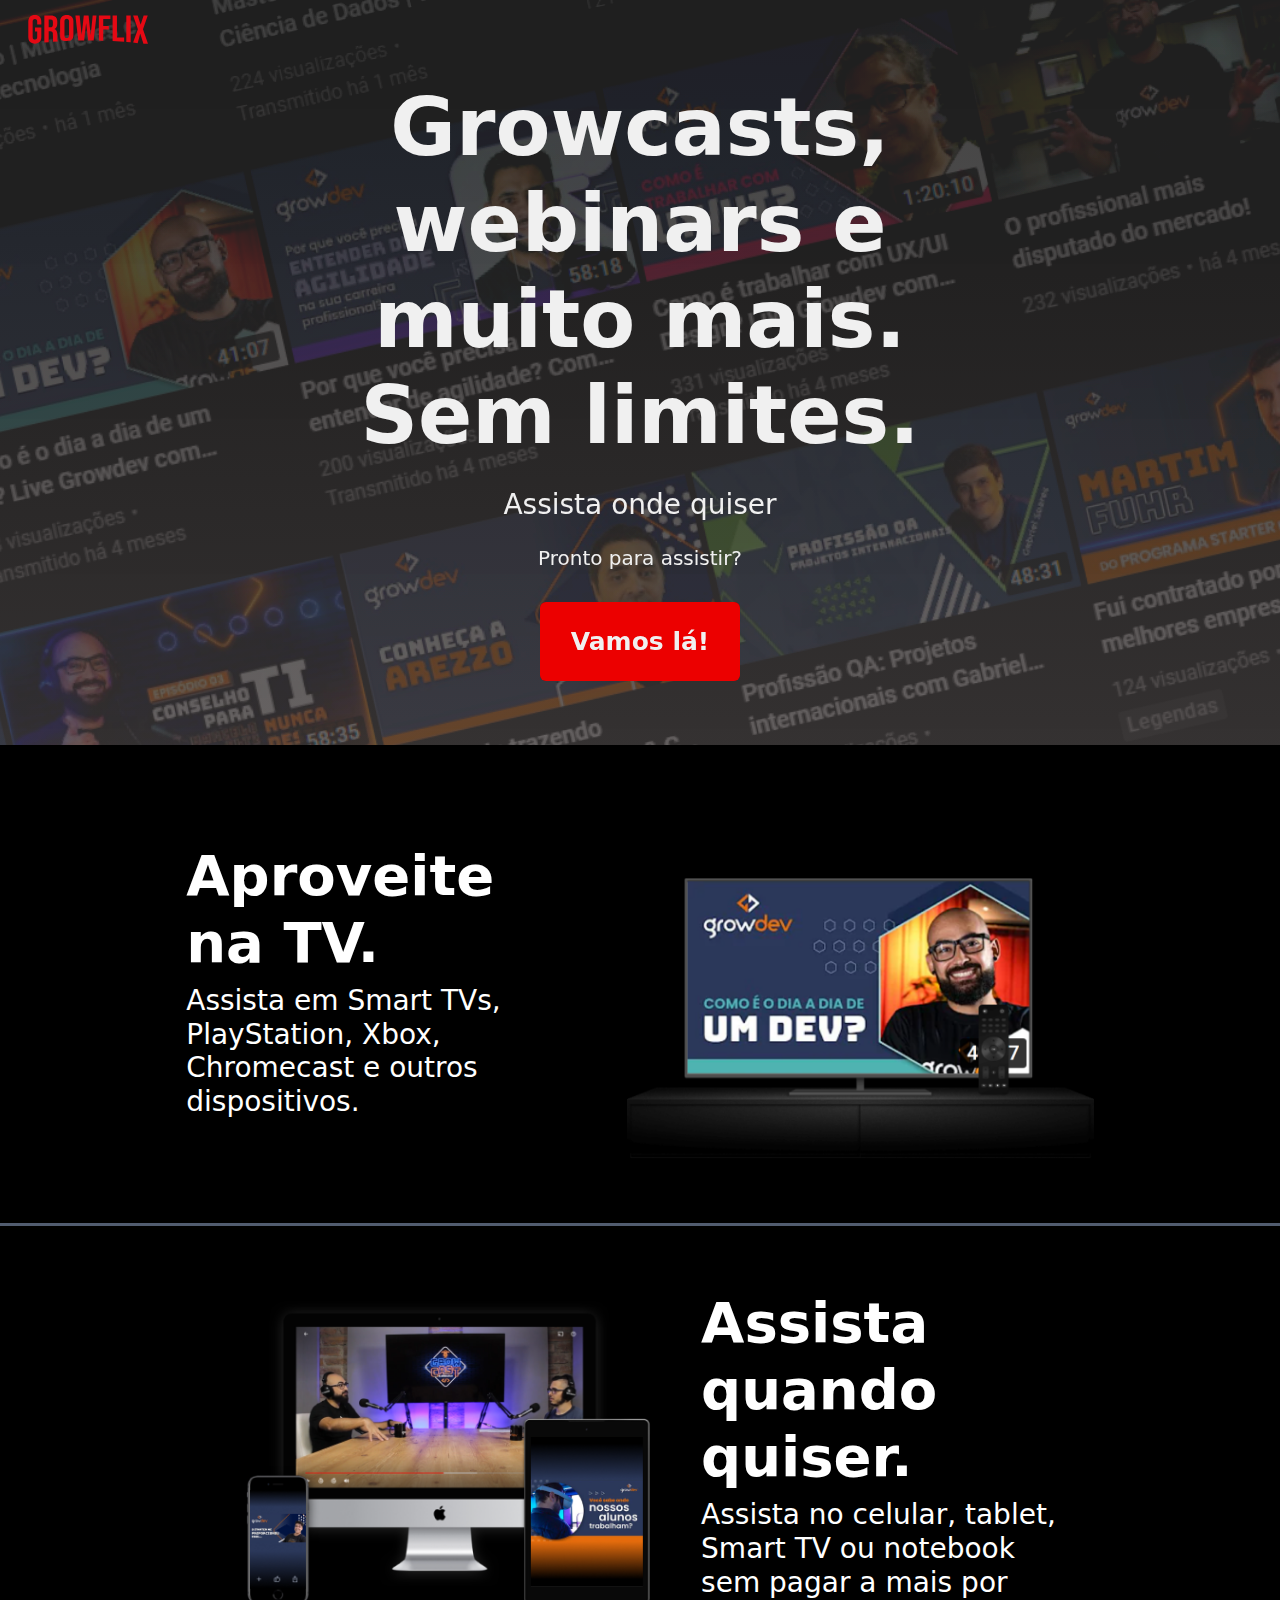
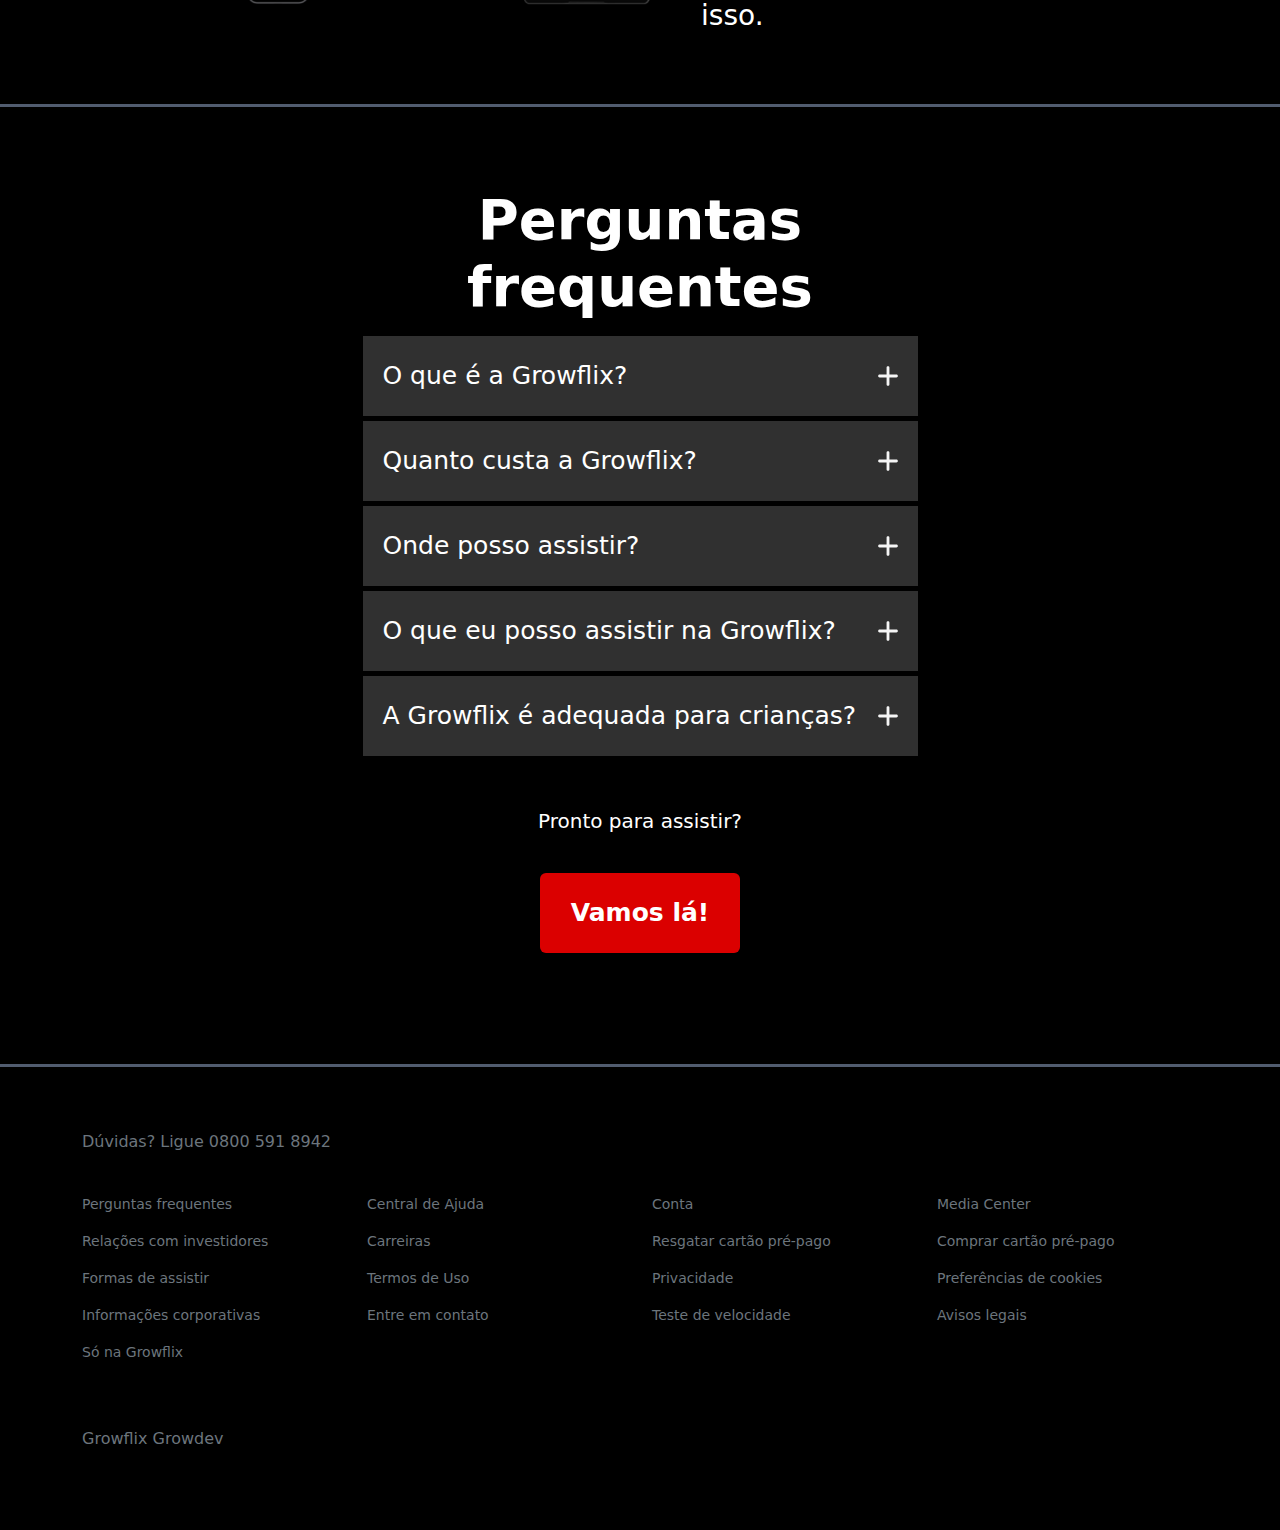
<file: index.html>
<!DOCTYPE html>
<html lang="pt-BR">
<head>
    <meta charset="UTF-8">
    <meta name="viewport" content="width=device-width, initial-scale=1.0">
    <link rel="stylesheet" href="./assets/libs/bootstrap-5.3.7/css/bootstrap.min.css">
    <link rel="stylesheet" href="./css/style.css">
    <title>Growflix</title>
</head>
<body>
    <header>
        <nav class="navbar position-absolute">
            <div class="container ">
                <a class="navbar-brand ms-3" href="index.html">
                    <img id="logo" class="img-fluid" src="./assets/images/logo-growflix.svg" alt="logo-growflix" >
                </a>
            </div>
        </nav>
        <div class="banner">
            <div class="row">
                    <div class="d-inline-block">
                        <div class="mt-3">
                            <p class="display-1 fw-bold my-padding">Growcasts, webinars e muito mais. Sem limites.</p>
                            <p class="h3 fw-normal mt-4">Assista onde quiser</p>
                            <p class="h5 fw-normal mt-4">Pronto para assistir?</p>
                        </div>
                        <div class="mt-3">
                            <a class="btn custom-btn mt-3" href="home.html">Vamos lá!</a>
                        </div>
                    </div>
            </div>
        </div>      
    </header>

    <main>
        <div>
            <section class="container-fluid section">
                <div class="row d-flex gap-5 align-items-center justify-content-center">
                    <div class="col-4">
                        <h1 class="display-4 fw-bold">Aproveite na TV.</h1>
                        <h3 class="fw-normal">Assista em Smart TVs, PlayStation, Xbox, Chromecast e outros dispositivos.</h3>
                    </div>
                    <div class="col-4 col-sm-5">
                        <img class="img-fluid" src="./assets/images/tela-tv-dia-dev.png" alt="tv-growdev">
                    </div>
                </div>
            </section>

        <hr class="hr-1">

            <section class="container-fluid section">
                    <div class="row d-flex align-items-center justify-content-center">
                        <div class="col-4 col-sm-5">
                            <img class="img-fluid" src="./assets/images/devices.png" alt="devices">
                        </div>
                        <div class="col-4">
                            <h1 class="display-4 fw-bold">Assista quando quiser.</h1>
                            <h3 class="fw-normal">Assista no celular, tablet, Smart TV ou notebook sem pagar a mais por isso.</h3>
                        </div>
                    </div>
            </section>
        </div>

        <hr class="hr-1">

        <div class="container-fluid section">
            <div class="row justify-content-center"> 
                <div class="col-7 w-50">
                    <h1 class="display-4 fw-bold mb-3 mt-3 text-center">Perguntas frequentes</h1>
                    <div class="accordion accordion-flush" id="accordionFlushExample">
                        <div class="accordion-item">
                            <h2 class="accordion-header">
                            <button class="accordion-button collapsed" type="button" data-bs-toggle="collapse" data-bs-target="#flush-collapseOne" aria-expanded="false" aria-controls="flush-collapseOne">
                               O que é a Growflix?
                            </button>
                            </h2>
                            <div id="flush-collapseOne" class="accordion-collapse collapse" data-bs-parent="#accordionFlushExample">
                            <div class="accordion-body">Placeholder content for this accordion, which is intended to demonstrate the .accordion-flush class. This is the first item's accordion body.</div>
                            </div>
                        </div>
                        <div class="accordion-item">
                            <h2 class="accordion-header">
                            <button class="accordion-button collapsed" type="button" data-bs-toggle="collapse" data-bs-target="#flush-collapseTwo" aria-expanded="false" aria-controls="flush-collapseTwo">
                                Quanto custa a Growflix?
                            </button>
                            </h2>
                            <div id="flush-collapseTwo" class="accordion-collapse collapse" data-bs-parent="#accordionFlushExample">
                            <div class="accordion-body">Placeholder content for this accordion, which is intended to demonstrate the .accordion-flush class. This is the second item's accordion body. Let's imagine this being filled with some actual content.</div>
                            </div>
                        </div>
                        <div class="accordion-item">
                            <h2 class="accordion-header">
                            <button class="accordion-button collapsed" type="button" data-bs-toggle="collapse" data-bs-target="#flush-collapseThree" aria-expanded="false" aria-controls="flush-collapseThree">
                                Onde posso assistir?
                            </button>
                            </h2>
                            <div id="flush-collapseThree" class="accordion-collapse collapse" data-bs-parent="#accordionFlushExample">
                            <div class="accordion-body">Placeholder content for this accordion, which is intended to demonstrate the .accordion-flush class. This is the third item's accordion body. Nothing more exciting happening here in terms of content, but just filling up the space to make it look, at least at first glance, a bit more representative of how this would look in a real-world application.</div>
                            </div>
                        </div>
                        <div class="accordion-item">
                            <h2 class="accordion-header">
                            <button class="accordion-button collapsed" type="button" data-bs-toggle="collapse" data-bs-target="#flush-collapseFour" aria-expanded="false" aria-controls="flush-collapseFour">
                                O que eu posso assistir na Growflix?
                            </button>
                            </h2>
                            <div id="flush-collapseFour" class="accordion-collapse collapse" data-bs-parent="#accordionFlushExample">
                            <div class="accordion-body">Placeholder content for this accordion, which is intended to demonstrate the .accordion-flush class. This is the third item's accordion body. Nothing more exciting happening here in terms of content, but just filling up the space to make it look, at least at first glance, a bit more representative of how this would look in a real-world application</div>
                            </div>
                        </div>
                        <div class="accordion-item">
                            <h2 class="accordion-header">
                            <button class="accordion-button collapsed" type="button" data-bs-toggle="collapse" data-bs-target="#flush-collapseFive" aria-expanded="false" aria-controls="flush-collapseFive">
                                A Growflix é adequada para crianças?
                            </button>
                            </h2>
                            <div id="flush-collapseFive" class="accordion-collapse collapse" data-bs-parent="#accordionFlushExample">
                            <div class="accordion-body">Placeholder content for this accordion, which is intended to demonstrate the .accordion-flush class. This is the third item's accordion body. Nothing more exciting happening here in terms of content, but just filling up the space to make it look, at least at first glance, a bit more representative of how this would look in a real-world application.</div>
                            </div>
                        </div>
                    </div>
                </div>
            </div> 
            <div class="row justify-content-center text-center mb-5">
               <div class="mt-4">
                    <p class="h5 fw-normal mt-4">Pronto para assistir?</p>
                </div>
                <div class="mt-3">
                    <a class="btn custom-btn mt-3" href="home.html">Vamos lá!</a>
                </div>
            </div>  
        </div>
    </main>

<hr class="hr-1">

<footer class="section">
    <div class="container">
        <p class="text-secondary">Dúvidas? Ligue 0800 591 8942</p>
        <br>
        <div class="row">
            <div class="col-3">
                <p class="text-secondary small">Perguntas frequentes</p>
                <p class="text-secondary small">Relações com investidores</p>
                <p class="text-secondary small">Formas de assistir</p>
                <p class="text-secondary small">Informações corporativas</p>
                <p class="text-secondary small">Só na Growflix</p>
                <br>
                <p class="text-secondary mt-4">Growflix Growdev</p>
            </div>
            <div class="col-3">
                <p class="text-secondary small">Central de Ajuda</p>
                <p class="text-secondary small">Carreiras</p>
                <p class="text-secondary small">Termos de Uso</p>
                <p class="text-secondary small">Entre em contato</p>
            </div>
            <div class="col-3">
                <p class="text-secondary small">Conta</p>
                <p class="text-secondary small">Resgatar cartão pré-pago</p>
                <p class="text-secondary small">Privacidade</p>
                <p class="text-secondary small">Teste de velocidade</p>
            </div>
            <div class="col-3">
                <p class="text-secondary small">Media Center</p>
                <p class="text-secondary small">Comprar cartão pré-pago</p>
                <p class="text-secondary small">Preferências de cookies</p>
                <p class="text-secondary small">Avisos legais</p>
            </div>
        </div>
    </div>
</footer>
<script src="./assets/libs/bootstrap-5.3.7/js/bootstrap.bundle.min.js"></script>
</body>
</html>
</file>
<file: css/style.css>
* {
    margin: 0;
    padding: 0;
    color: #fff;
}

#logo{
    max-width: 120px; 
    height: auto;
    z-index: 1000;
    position: relative;
}

.img-background{
    width: 100%;
}
.tam{
    width:100px;
    height: 100px;
    color: white;
}

.my-padding{
    padding: 0 15rem 0 15rem
}

.banner{
	padding: 5vw 10vh;
	text-align: center;
    background:  linear-gradient(
            rgba(0, 0, 0, 0.397), 
            rgba(82, 72, 72, 0.3)
        ), url("../assets/images/banner-initial.png")  center/cover no-repeat fixed ;
    filter: brightness(0.9) contrast(1.1) saturate(1.2);
}

.banner-2{
	padding: 10vw;
    background: url("../assets/images/growcast-01.png")  top left/cover no-repeat scroll ;
    height: 750px;
}

.section{
    background-color: black;
    padding: 7vh;
}

.section-2{
    background-color: black;
    padding: 5vh;
}

.section-2 > div:first-child {
    padding-left: 6vw;
    font-size: 1.2vw;
}

.hr-1{
    border: 0;
    margin: 0;
    height: 3px;
    background-color: #515c6f;
    opacity: 1;
}

.custom-btn {
  background-color: rgb(219, 0, 0);
  color: #fff;
  font-size: 25px;
  font-weight: 700;
  padding: 20px 30px;
}

.custom-btn:hover{
    background-color: rgb(179, 0, 0)
}

.accordion-item {
  --bs-accordion-bg: #fff;
  --bs-accordion-btn-bg: #303030;
  --bs-accordion-btn-color: #fff;
  --bs-accordion-active-bg: #303030;
  --bs-accordion-active-color: #fff;
  --bs-accordion-btn-padding-y: 25px;
  margin: 5px;
  overflow: hidden;
}

.accordion-button::after {
    background-image: url("../assets/images/add.svg") !important;
    background-size: 20px;
}

.accordion-flush .accordion-item {
    border-bottom: 0;
}

.accordion-button{
    font-size: 25px;
}

.accordion-body{
    color: black;
}

.my-btn{
    font-weight: bold;
    color:  #f8f9fa;
    text-decoration: none; 
}

.my-btn:hover {
    color: #ee7300;           
    text-decoration: none; 
}

.my-btn:hover svg {
    fill: #ee7300; 
}

.col {
    margin: 10px;
}

.card-wrapper {
   height: 200px;
   width: 310px;
   transition: all 0.5s ease;
}

.card-wrapper:hover {
  transform: translateY(-10px) scale(1.1);
}

.my-row{
    display: grid;
    grid-template-columns: repeat(auto-fit, minmax(300px, 1fr));
}

.card-info {
    position: absolute;
    background: rgb(0, 0, 0);
    color: white;
    padding: 10px;
    opacity: 0;
    display: flex;
    transform: translateY(10px);
    transition: all 0.5s ease;
    pointer-events: none;
    cursor: pointer;
}

.col:hover .card-info {
    opacity: 1;
    transform: translateY(0);
    pointer-events: visible;
}

.card-title {
    font-size: 15px;
    padding: 8px 10px 15px 10px;
    line-height: 2;
}

.card-link {
    text-decoration: none;
}

.nav-link.text-secondary:hover {
    color: #b4b4b4 !important;
}
</file>
